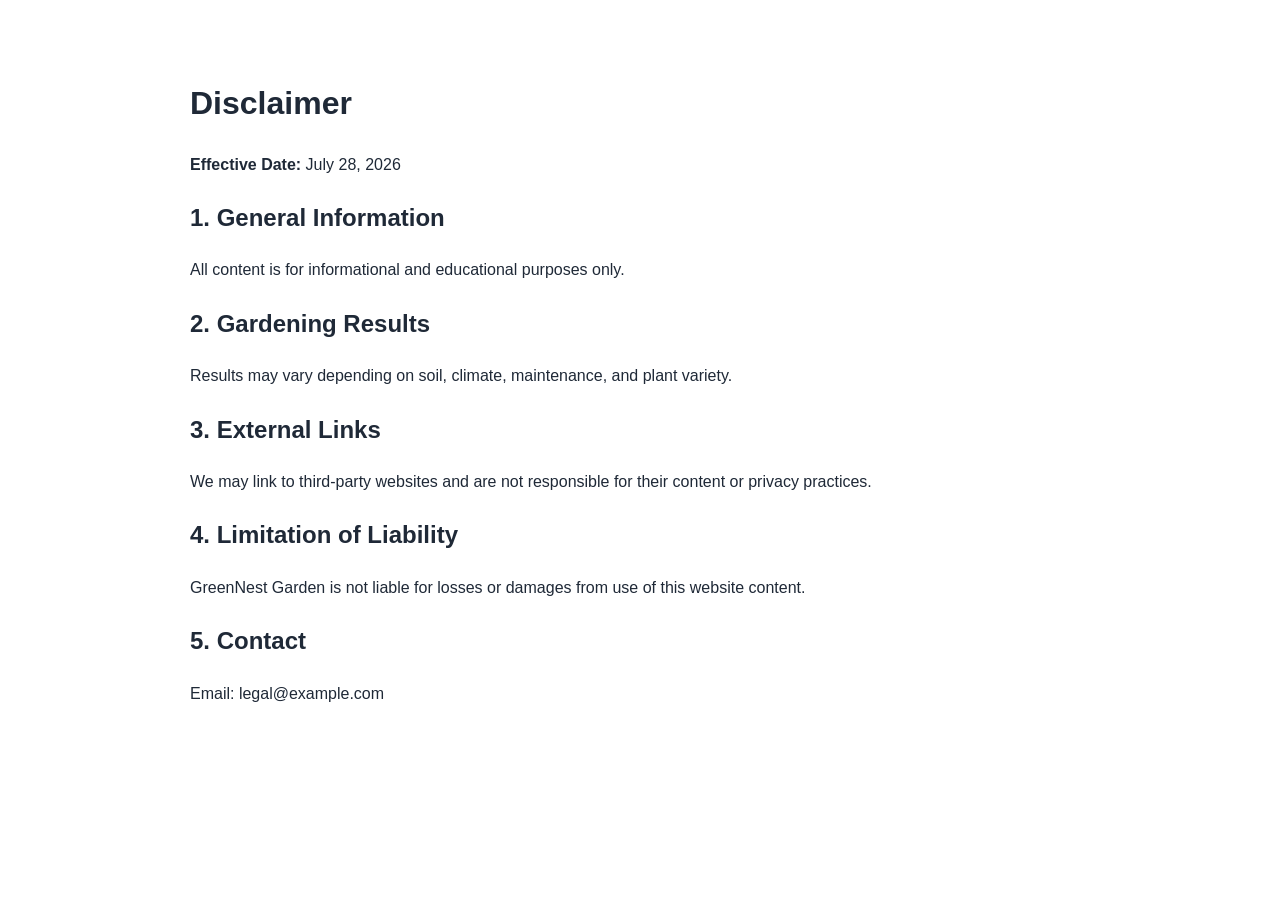
<file: public/disclaimer.html>
<!DOCTYPE html>
<html lang="en">
<head>
  <meta charset="UTF-8" />
  <meta name="viewport" content="width=device-width, initial-scale=1.0" />
  <title>Disclaimer | GreenNest Garden</title>
  <meta name="description" content="Disclaimer for GreenNest Garden." />
  <meta name="robots" content="index, follow" />
  <link rel="canonical" href="https://www.example.com/disclaimer.html" />
  <link rel="stylesheet" href="style.css" />
</head>
<body>
  <main class="section container legal">
    <h1>Disclaimer</h1>
    <p><strong>Effective Date:</strong> July 28, 2026</p>
    <h2>1. General Information</h2>
    <p>All content is for informational and educational purposes only.</p>
    <h2>2. Gardening Results</h2>
    <p>Results may vary depending on soil, climate, maintenance, and plant variety.</p>
    <h2>3. External Links</h2>
    <p>We may link to third-party websites and are not responsible for their content or privacy practices.</p>
    <h2>4. Limitation of Liability</h2>
    <p>GreenNest Garden is not liable for losses or damages from use of this website content.</p>
    <h2>5. Contact</h2>
    <p>Email: legal@example.com</p>
  </main>
</body>
</html>
</file>
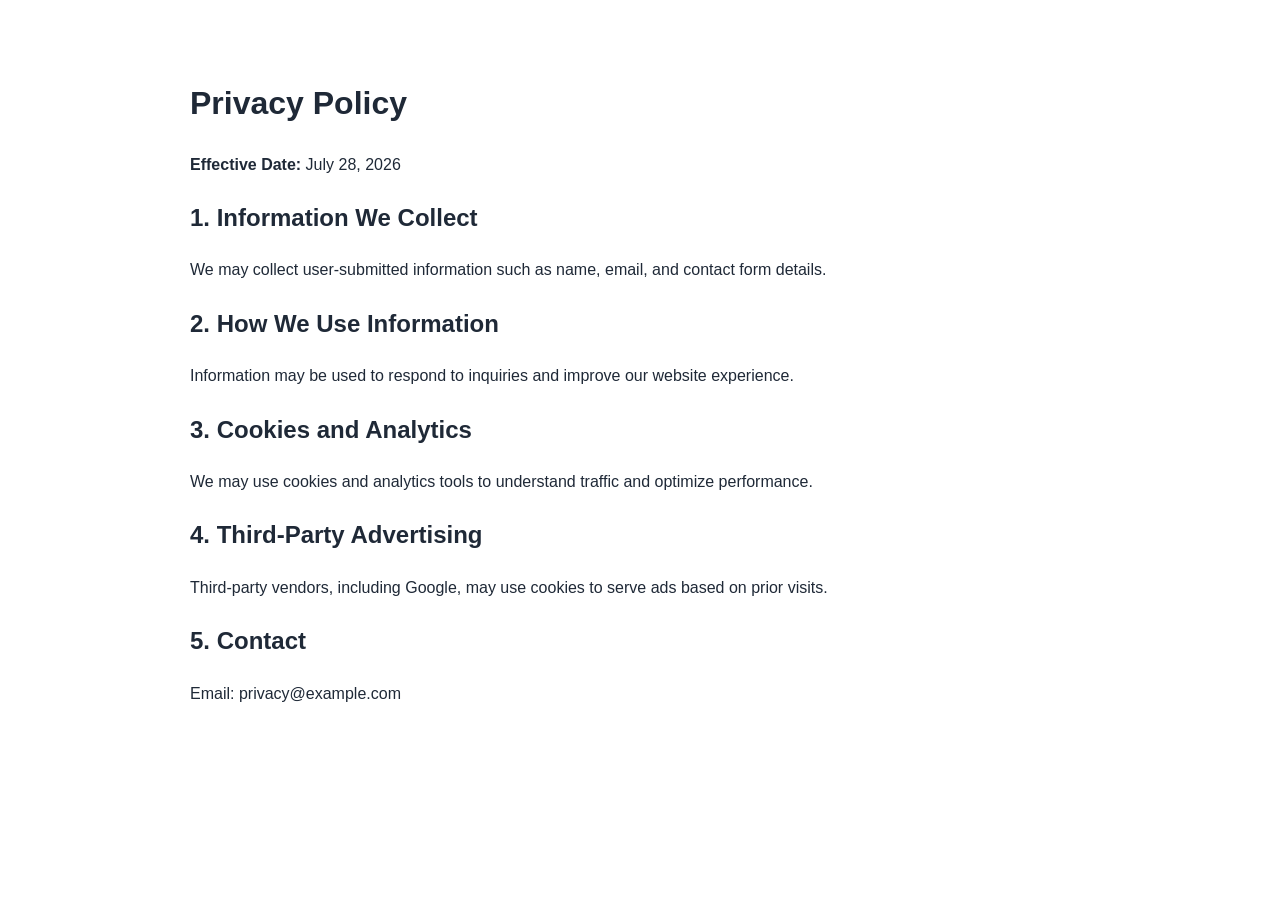
<file: public/privacy-policy.html>
<!DOCTYPE html>
<html lang="en">
<head>
  <meta charset="UTF-8" />
  <meta name="viewport" content="width=device-width, initial-scale=1.0" />
  <title>Privacy Policy | GreenNest Garden</title>
  <meta name="description" content="Privacy Policy for GreenNest Garden." />
  <meta name="robots" content="index, follow" />
  <link rel="canonical" href="https://www.example.com/privacy-policy.html" />
  <link rel="stylesheet" href="style.css" />
</head>
<body>
  <main class="section container legal">
    <h1>Privacy Policy</h1>
    <p><strong>Effective Date:</strong> July 28, 2026</p>
    <h2>1. Information We Collect</h2>
    <p>We may collect user-submitted information such as name, email, and contact form details.</p>
    <h2>2. How We Use Information</h2>
    <p>Information may be used to respond to inquiries and improve our website experience.</p>
    <h2>3. Cookies and Analytics</h2>
    <p>We may use cookies and analytics tools to understand traffic and optimize performance.</p>
    <h2>4. Third-Party Advertising</h2>
    <p>Third-party vendors, including Google, may use cookies to serve ads based on prior visits.</p>
    <h2>5. Contact</h2>
    <p>Email: privacy@example.com</p>
  </main>
</body>
</html>
</file>
<file: public/style.css>
:root{
  --bg:#ffffff; --text:#1f2937; --muted:#f8fafc; --primary:#15803d; --primary-dark:#166534; --border:#e5e7eb; --soft:#f0fdf4;
}
*{box-sizing:border-box}
body{margin:0;font-family:Arial,sans-serif;color:var(--text);background:var(--bg);line-height:1.65}
.container{width:min(1140px,92%);margin:0 auto}
.site-header{position:sticky;top:0;z-index:100;background:#fff;border-bottom:1px solid var(--border)}
.nav-wrap{display:flex;justify-content:space-between;align-items:center;gap:16px;padding:14px 0}
.logo{text-decoration:none;color:var(--text);font-size:1.2rem;font-weight:800}
.nav-links{list-style:none;display:flex;flex-wrap:wrap;gap:14px;margin:0;padding:0}
.nav-links a{text-decoration:none;color:#374151;font-weight:600}
.nav-links a:hover,.footer-wrap a:hover,.read-more:hover{color:var(--primary)}
.hero{padding:56px 0;background:var(--soft)}
.hero-grid{display:grid;grid-template-columns:1.15fr 1fr;gap:28px;align-items:center}
.hero h1{font-size:clamp(2rem,5vw,3.2rem);line-height:1.12;margin:0 0 14px}
.eyebrow{color:var(--primary);font-weight:800;text-transform:uppercase;letter-spacing:.08em;font-size:.85rem}
.hero img{width:100%;border-radius:16px;border:1px solid var(--border);box-shadow:0 12px 30px rgba(15,23,42,.12)}
.section{padding:56px 0}.muted{background:var(--muted)}.article{max-width:900px}
.cards{display:grid;grid-template-columns:repeat(auto-fit,minmax(245px,1fr));gap:20px;margin-top:24px}
.card{background:#fff;border:1px solid var(--border);border-radius:14px;padding:14px}
.card img{width:100%;height:185px;object-fit:cover;border-radius:10px;margin-bottom:10px}
.read-more{text-decoration:none;color:var(--primary);font-weight:800}
.contact-form{max-width:640px;display:grid;gap:10px;margin-top:16px}
input,textarea{width:100%;padding:11px;border:1px solid #d1d5db;border-radius:8px;font:inherit}
.btn{display:inline-block;width:fit-content;background:var(--primary);color:#fff;text-decoration:none;border:none;padding:11px 18px;border-radius:8px;font-weight:800;cursor:pointer}
.btn:hover{background:var(--primary-dark)}
.site-footer{border-top:1px solid var(--border);padding:20px 0;background:#fff}
.footer-wrap{display:flex;justify-content:space-between;align-items:center;gap:12px;flex-wrap:wrap}
.footer-wrap a{text-decoration:none;color:#374151;font-weight:600}
.legal{max-width:900px}
@media (max-width:860px){.hero-grid{grid-template-columns:1fr}.nav-wrap{align-items:flex-start;flex-direction:column}}
</file>
